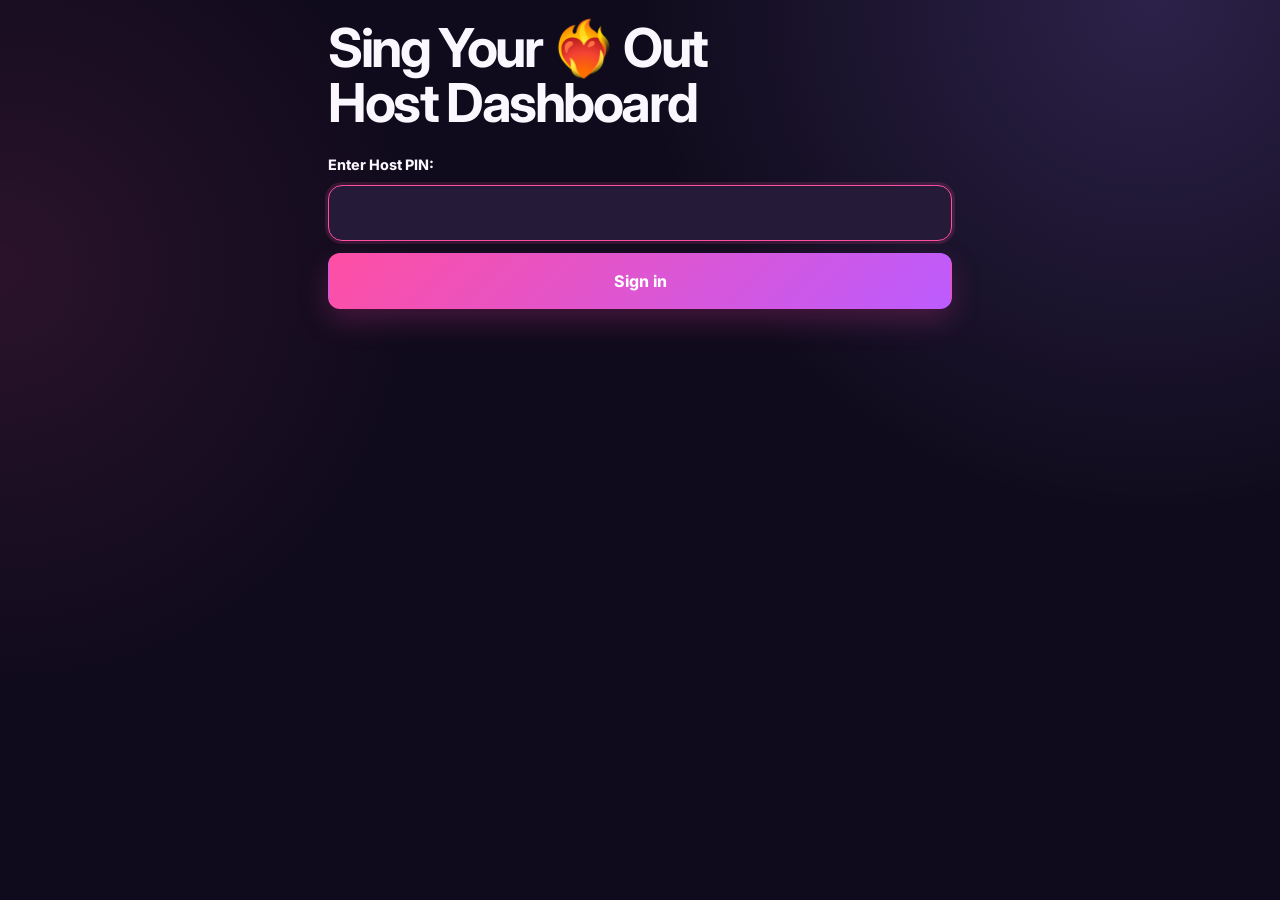
<file: admin/index.html>
<!doctype html>
<html lang="en">

<head>
  <meta charset="utf-8">
  <meta name="viewport" content="width=device-width,initial-scale=1">
  <meta name="referrer" content="no-referrer">
  <meta http-equiv="Content-Security-Policy"
    content="default-src 'self'; connect-src https://karaoke-search-relay.oldschoolvirgo.workers.dev; script-src 'self'; style-src 'self'; base-uri 'none'; form-action 'none'">
  <title>Sing Your &#10084;&#65039;&#8205;&#128293; Out | Host Dashboard</title>
  <link rel="stylesheet" href="admin.css">
  <link rel="icon" type="image/x-icon" href="../favicon.ico" />
  <script src="admin.js" defer></script>
</head>

<body>
  <main>
    <header>
      <h1>Sing Your &#10084;&#65039;&#8205;&#128293; Out<br>Host Dashboard</h1>
    </header>
    <p id="message" role="status" aria-live="polite"></p>
    <form id="login-form">
      <label for="pin">Enter Host PIN:</label>
      <input id="pin" type="password" inputmode="numeric" pattern="[0-9]{6}" minlength="6" maxlength="6"
        autocomplete="off" required>
      <button id="login-button" type="submit">Sign in</button>
    </form>
    <section id="dashboard" hidden>
      <form id="party-form"><label for="party">Party ID</label>
        <input id="party" maxlength="80" inputmode="numeric" pattern="[0-9]{1,80}" autocapitalize="none"
          spellcheck="false" required>
        <button type="submit">View party</button>
      </form>
      <h2 id="selected-party">Select a party</h2>
      <p id="freshness">No data loaded</p>
      <section aria-labelledby="volume-heading">
        <h2 id="volume-heading">Volume</h2>
        <div class="volume-controls">
          <button id="volume-down" type="button" aria-label="Decrease volume by 5 percent">-</button>
          <output id="volume-value" aria-live="polite">100%</output>
          <button id="volume-up" type="button" aria-label="Increase volume by 5 percent">+</button>
          <button id="send-volume" type="button" disabled>Set</button>
        </div>
        <p id="volume-status" role="status">Choose a volume, then press Set.</p>
      </section>
      <section>
        <h2>Player</h2>
        <div class="player-controls">
          <button id="send-restart" type="button" disabled>RESTART</button>
          <button id="send-play-pause" type="button" disabled>PLAY / PAUSE</button><button id="send-next" type="button"
            disabled>NEXT</button>
          <button id="send-reshuffle" type="button" disabled>RESHUFFLE</button>
        </div>
        <p id="command-status" role="status">No command sent.</p>
      </section>
      <section aria-labelledby="estimate-title">
        <h2 id="estimate-title">Estimated Queue</h2>
        <p id="estimate-count">Queue not loaded</p>
        <p id="estimate-duration">Duration unavailable</p>
        <p id="estimate-end">Est. end: --</p>
        <p id="estimate-unknown" class="hint"></p>
        <p class="hint">Approximate, assuming continuous playback. Includes full playing-song durations.</p>
      </section>
      <form id="announcement-form" aria-labelledby="announcement-heading">
        <h2 id="announcement-heading">Announcement</h2>
        <label for="announcement-preset">Announcement preset</label>
        <select id="announcement-preset">
          <option value="">Choose a preset...</option>
        </select>
        <label for="announcement-title">Title</label><input id="announcement-title" type="text">
        <label for="announcement-message">Message</label><textarea id="announcement-message" rows="3"></textarea>
        <p class="hint">Keep announcements concise for easy reading on guest phones.</p>
        <button id="announcement-send" type="submit" disabled>Send Announcement</button>
        <p id="announcement-status" role="status" aria-live="polite"></p>
      </form>
      <form id="settings-form">
        <label for="song-limit">Max Songs Per Guest</label>
        <input id="song-limit" type="number" min="1" max="20" step="1" required disabled>
        <p id="settings-current" class="hint">Current limit: not loaded</p>
        <button id="settings-save" type="submit" disabled>Save</button>
        <p id="queue-state-current" class="hint">Queue status: not loaded</p>
        <button id="queue-state-action" type="button" disabled>Close queue</button>
        <p id="settings-message" role="status" aria-live="polite"></p>
      </form>
      <section>
        <h2>Worker</h2>
        <p id="worker-status">No data loaded</p>
        <p id="worker-contact"></p>
        <p id="current-uri"></p>
      </section>
      <section aria-label="Party lifecycle">
        <p id="party-status">Select a party</p>
        <p id="party-times"></p>
        <button id="party-start" type="button" hidden>Start Party</button>
        <button id="party-end" type="button" hidden>End Party</button>
        <p id="party-message" role="status"></p>
        <dialog id="party-end-dialog">
          <p>End this party permanently? This Party ID can never be started again. Existing Spotify playback is not
            cleared.</p>
          <button id="party-end-cancel" type="button">Cancel</button>
          <button id="party-end-confirm" type="button">End Party permanently</button>
        </dialog>
      </section>
      <section>
        <h2>Playing - D1 state</h2>
        <p class="hint">May include historical playing rows. Spotify's loaded track is shown separately.</p>
        <ul id="playing"></ul>
      </section>
      <section>
        <h2>Up next</h2>
        <ul id="up-next"></ul>
      </section>
      <section>
        <h2>Waiting</h2>
        <p id="reorder-help" class="hint">Drag a Move handle to reorder waiting songs. With a keyboard, press Space or
          Enter to pick up, use arrow keys to move, then Space or Enter to save. Escape cancels. Up Next is committed.
        </p>
        <p id="queue-message" role="status" aria-live="polite"></p>
        <ul id="waiting"></ul>
      </section>
      <dialog id="queue-dialog" aria-labelledby="queue-title" aria-describedby="queue-context">
        <form id="queue-form">
          <h2 id="queue-title">Edit Singer</h2>
          <p id="queue-context"></p>
          <div id="queue-singer-field"><label for="queue-singer">Singer name</label>
            <input id="queue-singer" maxlength="40" autocomplete="off" required>
          </div>
          <p id="queue-error" role="alert"></p>
          <div class="queue-controls"><button id="queue-cancel" type="button">Cancel</button><button id="queue-save"
              type="submit">Save</button></div>
        </form>
      </dialog>
      <br>
      <button id="logout" type="button">Sign out</button>
    </section>
  </main>
</body>

</html>
</file>
<file: admin/admin.css>
/* Share the guest page's font, palette, background, headings, and input styles. */
@import url("../styles.css");

main {
    width: min(100%, 680px);
    min-height: 100vh;
    margin: 0 auto;
    padding: 20px 18px 40px;
}

header {
    margin-bottom: 26px;
}

header>p {
    margin: 14px 0 0;
    color: var(--muted);
    line-height: 1.55;
}

h2 {
    margin: 0 0 14px;
    font-size: 1.05rem;
}

section {
    margin-top: 24px;
}

#dashboard>section,
#settings-form,
#announcement-form {
    padding: 18px;
    border: 1px solid var(--border);
    border-radius: 18px;
    background: rgba(27, 20, 43, 0.92);
}

form {
    display: grid;
    gap: 12px;
    margin: 24px 0;
}

form label {
    margin-bottom: 0;
}

form h2,
form p {
    margin: 0;
}

#queue-singer-field label {
    margin-bottom: 9px;
}

input,
select,
textarea,
button {
    min-width: 0;
    font: inherit;
}

select,
textarea {
    width: 100%;
    padding: 14px 15px;
    border: 1px solid var(--border);
    border-radius: 14px;
    outline: 0;
    background: var(--surface-raised);
    color: var(--text);
}

textarea {
    min-height: 112px;
    resize: vertical;
}

select:focus,
textarea:focus {
    border-color: var(--accent);
    box-shadow: 0 0 0 3px rgba(255, 79, 163, 0.15);
}

input::placeholder,
textarea::placeholder {
    color: #998da9;
}

button {
    min-height: 44px;
    max-width: 100%;
    padding: 10px 15px;
    border: 1px solid var(--border);
    border-radius: 12px;
    background: #f6efff;
    color: #1b1029;
    font-weight: 750;
    overflow-wrap: anywhere;
}

button[type="submit"],
#send-volume,
#party-start,
button[aria-pressed="true"] {
    border-color: transparent;
    background: linear-gradient(135deg, var(--accent), #bc5cff);
    color: white;
    box-shadow: 0 12px 28px rgba(221, 55, 149, 0.25);
}

form>button[type="submit"] {
    width: 100%;
    min-height: 56px;
}

#logout,
#queue-cancel,
#party-end-cancel,
.queue-controls button,
.queue-drag-handle {
    background: transparent;
    color: #ff91c5;
}

#queue-save {
    color: white;
    background: linear-gradient(135deg, var(--accent), #bc5cff);
}

#party-end,
#party-end-confirm {
    border-color: rgba(255, 142, 170, 0.38);
    background: transparent;
    color: var(--danger);
    box-shadow: none;
}

button:focus-visible {
    outline: 2px solid #f6efff;
    outline-offset: 2px;
}

button:disabled {
    background: var(--surface-raised);
    color: var(--muted);
    box-shadow: none;
    cursor: not-allowed;
    opacity: 0.65;
}

#pin {
    letter-spacing: 0.5em;
    font-size: 1.5rem;
}

#logout {
    display: block;
    margin-left: auto;
}

p,
li {
    line-height: 1.55;
}

.hint,
#freshness,
#party-times,
#worker-contact,
#current-uri,
#queue-context {
    color: var(--muted);
}

.hint,
#freshness {
    font-size: 0.82rem;
}

#message,
#queue-error,
#queue-message {
    color: var(--danger);
}

ul {
    display: grid;
    gap: 12px;
    padding: 0;
    list-style: none;
}

li {
    min-width: 0;
    padding: 12px;
    border: 1px solid var(--border);
    border-radius: 18px;
    background: var(--surface);
    overflow-wrap: anywhere;
}

.player-controls,
.volume-controls,
.queue-controls {
    display: flex;
    flex-wrap: wrap;
    gap: 8px;
}

.player-controls>button,
.queue-controls>button {
    flex: 1 1 auto;
}

.queue-controls {
    margin-top: 8px;
}

.volume-controls {
    align-items: center;
}

#volume-value {
    min-width: 4ch;
    text-align: center;
    font-weight: 750;
}

dialog {
    width: min(calc(100% - 36px), 440px);
    max-height: calc(100% - 36px);
    overflow-y: auto;
    padding: 25px;
    border: 1px solid var(--border);
    border-radius: 20px;
    background: var(--surface-raised);
    color: var(--text);
    box-shadow: 0 28px 80px rgba(0, 0, 0, 0.58);
}

dialog::backdrop {
    background: rgba(8, 5, 15, 0.78);
    backdrop-filter: blur(4px);
}

dialog form {
    margin: 0;
}

dialog h2 {
    font-size: 1.45rem;
}

#party-end-dialog>button {
    width: 100%;
    margin-top: 10px;
}

.queue-drag-handle {
    touch-action: none;
    cursor: grab;
    min-width: 64px;
    user-select: none;
}

.queue-dragging {
    background: var(--surface-raised);
    outline: 2px solid var(--accent);
}

.queue-dragging .queue-drag-handle {
    cursor: grabbing;
}

.queue-pending {
    opacity: 0.65;
}

@media (min-width: 540px) {
    main {
        padding-inline: 28px;
    }
}

#logout {
    display: block;
    margin: 0 auto;
}
</file>
